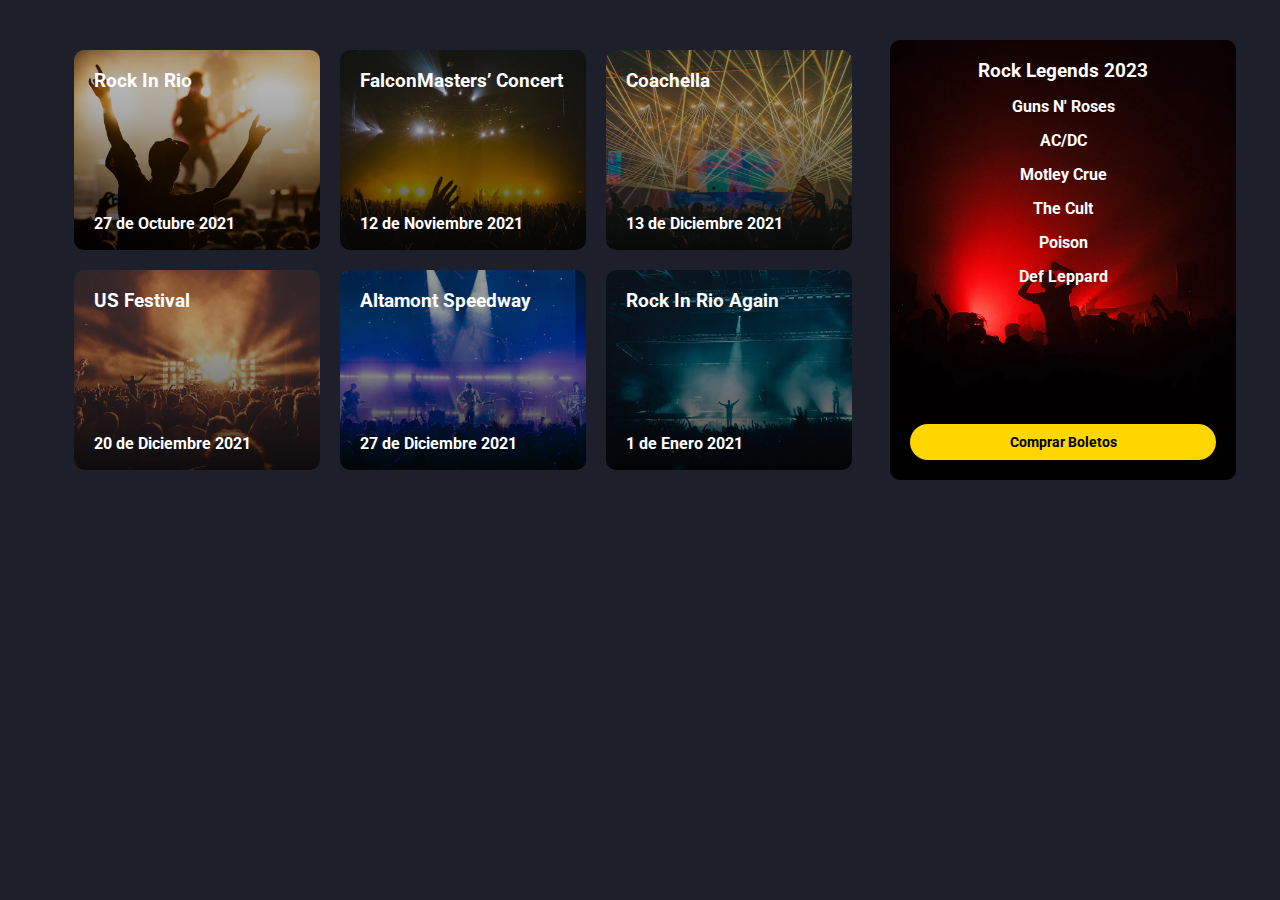
<file: Card/index.html>
<!DOCTYPE html>
<html lang="en">
<head>
	<meta charset="UTF-8">
	<meta http-equiv="X-UA-Compatible" content="IE=edge">
	<meta name="viewport" content="width=device-width, initial-scale=1.0">
	<link rel="preconnect" href="https://fonts.googleapis.com">
	<link rel="preconnect" href="https://fonts.gstatic.com" crossorigin>
	<link href="https://fonts.googleapis.com/css2?family=Roboto:wght@400;700&display=swap" rel="stylesheet"> 
	<link rel="stylesheet" href="estilos.css">
	<title>CARDS</title>
</head>
<body>
	<div class="contenedor">
		<div class="contenedor-conciertos">
			<div class="card" style="background-image: url('./img/1.jpg')">
				<div class="textos">
					<h3>Rock In Rio</h3>
				</div>
				<div class="textos2">
					<p>27 de Octubre 2021</p>
				</div>
			</div>
			<div class="card" style="background-image: url('./img/2.jpg')">
				<div class="textos">
					<h3>FalconMasters’ Concert</h3>
				</div>
				<div class="textos2">
					<p>12 de Noviembre 2021</p>
				</div>
			</div>
			<div class="card" style="background-image: url('./img/3.jpg')">
				<div class="textos">
					<h3>Coachella</h3>
				</div>
				<div class="textos2">
					<p>13 de Diciembre 2021</p>
				</div>
			</div>

			<div class="card" style="background-image: url('./img/4.jpg')">
				<div class="textos">
					<h3>US Festival</h3>
				</div>
				<div class="textos2">
					<p>20 de Diciembre 2021</p>
				</div>
			</div>
			<div class="card" style="background-image: url('./img/5.jpg')">
				<div class="textos">
					<h3>Altamont Speedway</h3>
				</div>
				<div class="textos2">
					<p>27 de Diciembre 2021</p>
				</div>
			</div>
			<div class="card" style="background-image: url('./img/6.jpg')">
				<div class="textos">
					<h3>Rock In Rio Again</h3>
				</div>
				<div class="textos2">
					<p>1 de Enero 2021</p>
				</div>
			</div>
		</div>

		<div class="banner" style="background-image: url('./img/banner.jpg')">
			<h3>Rock Legends 2023</h3>
			<ul>
				<li>Guns N' Roses</li>
				<li>AC/DC</li>
				<li>Motley Crue</li>
				<li>The Cult</li>
				<li>Poison</li>
				<li>Def Leppard</li>
			</ul>
			<button class="boton">Comprar Boletos</button>
		</div>
	</div>
</body>
</html>
</file>
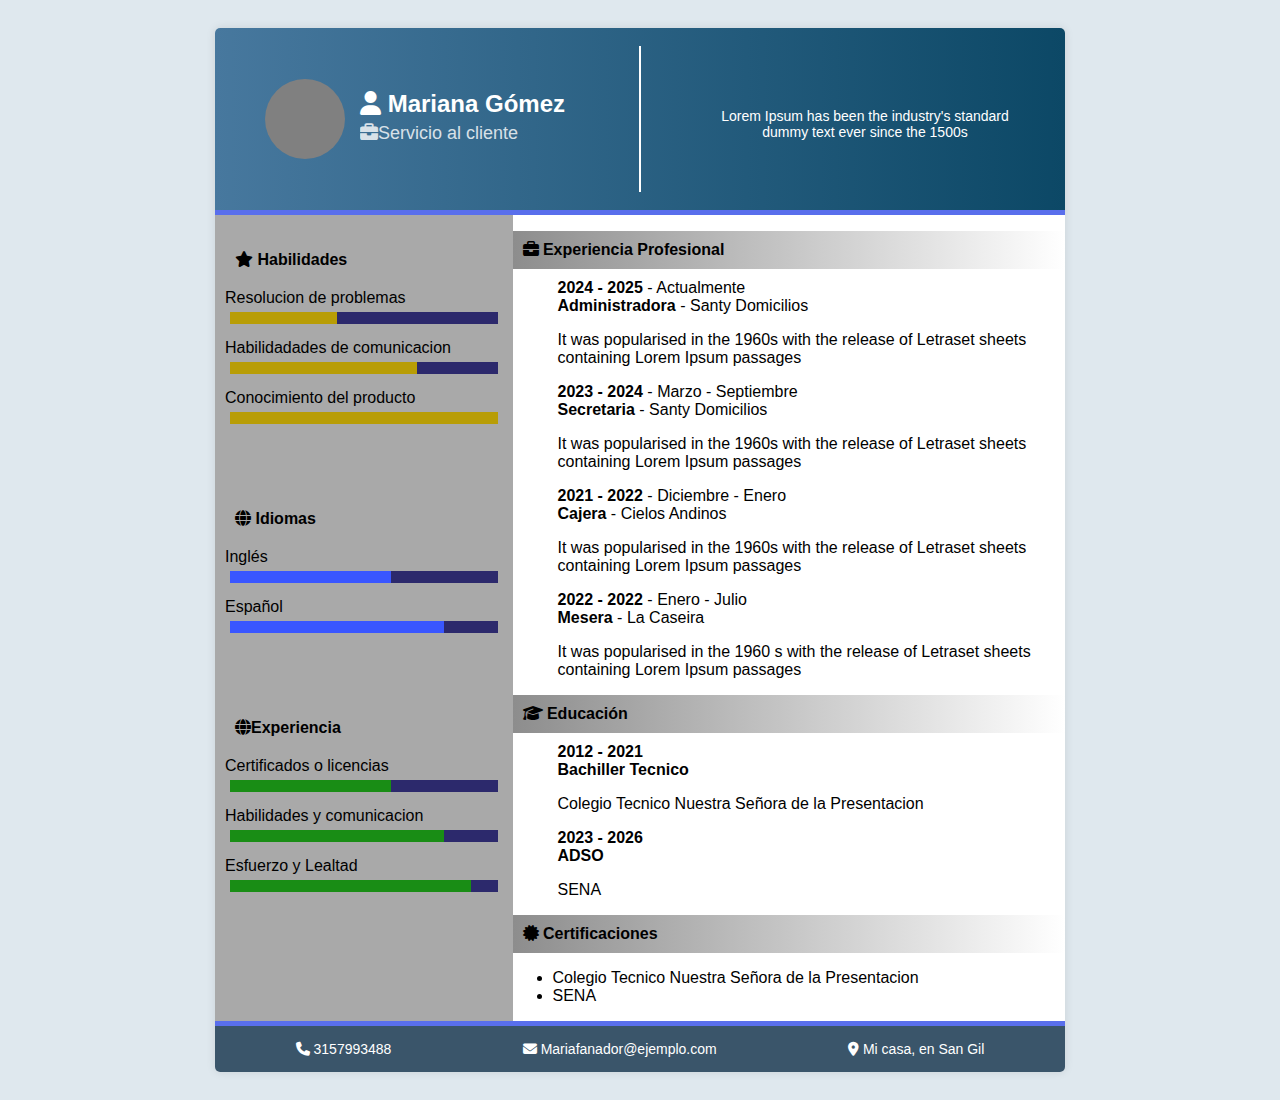
<file: CV/index.html>
<!DOCTYPE html>
<html lang="es">
<head>
    <meta charset="UTF-8">
    <meta name="viewport" content="width=device-width, initial-scale=1.0">
    <title>Currículum</title>
    <link rel="stylesheet" href="https://cdnjs.cloudflare.com/ajax/libs/font-awesome/6.4.2/css/all.min.css">
</head>

<body>
    <div class="contenedor-cv">
        <div class="encabezado">
            <div class="foto-perfil"></div>
            <div class="info-personal">
                <div class="nombre"><i class="fa-solid fa-user"></i> Mariana Gómez</div>
                <div class="profesion"><i class="fa-solid fa-briefcase"></i>Servicio al cliente</div>
            </div>
            <p class="descripcion">Lorem Ipsum has been the industry's standard dummy text ever since the 1500s</p>
            <div class="borde-izquierdo"></div> 
        </div>

        <div class="contenido">
            <div class="columna-izq">
                <div class="seccion">
                    <h3><i class="fa-solid fa-star"></i> Habilidades</h3>
                    <div>
                        <span>Resolucion de problemas</span>
                        <div class="barra"><div class="llenado" style="width: 40%;"></div></div>
                    </div>
                    <div>
                        <span>Habilidadades de comunicacion</span>
                        <div class="barra"><div class="llenado" style="width: 70%;"></div></div>
                    </div>
                    <div>
                        <span>Conocimiento del producto</span>
                        <div class="barra"><div class="llenado" style="width: 100%;"></div></div>
                    </div>
                </div>

                <div class="seccion">
                    <h3><i class="fa-solid fa-globe"></i> Idiomas</h3>
                    <div>
                        <span>Inglés</span>
                        <div class="barra2"><div class="llenado2" style="width: 60%;"></div></div>
                    </div>
                    <div>
                        <span>Español</span>
                        <div class="barra2"><div class="llenado2" style="width: 80%;"></div></div>
                    </div>
                </div>
                <div class="seccion">
                    <h3><i class="fa-solid fa-globe"></i>Experiencia</h3>
                    <div>
                        <span>Certificados o licencias</span>
                        <div class="barra3"><div class="llenado3" style="width: 60%;"></div></div>
                    </div>
                    <div>
                        <span>Habilidades y comunicacion</span>
                        <div class="barra3"><div class="llenado3" style="width: 80%;"></div></div>
                    </div>
                    <div>
                        <span>Esfuerzo y Lealtad</span>
                        <div class="barra3"><div class="llenado3" style="width: 90%;"></div></div>
                    </div>
                </div>
            </div>

            <div class="columna-der">
                <div class="seccion1">
                    <h3><i class="fa-solid fa-briefcase"></i> Experiencia Profesional</h3>
                    <div>
                        <strong>2024 - 2025</strong> - Actualmente<br>
                        <strong>Administradora</strong> - Santy Domicilios<br>
                        <p>It was popularised in the 1960s with the release of Letraset sheets containing Lorem Ipsum passages</p>
                    </div>
                    <div>
                        <strong>2023 - 2024</strong> - Marzo - Septiembre<br>
                        <strong>Secretaria</strong> - Santy Domicilios<br>
                        <p>It was popularised in the 1960s with the release of Letraset sheets containing Lorem Ipsum passages</p>
                    </div>
                    <div>
                        <strong>2021 - 2022</strong> - Diciembre - Enero<br>
                        <strong>Cajera</strong> - Cielos Andinos<br>
                        <p>It was popularised in the 1960s with the release of Letraset sheets containing Lorem Ipsum passages</p>
                    </div>
                    <div>
                        <strong>2022 - 2022</strong> - Enero - Julio <br>
                        <strong>Mesera</strong> - La Caseira<br>
                        <p>It was popularised in the 1960 s with the release of Letraset sheets containing Lorem Ipsum passages</p>
                    </div>
                </div>

                <div class="seccion1">
                    <h3><i class="fa-solid fa-graduation-cap"></i> Educación</h3>
                    <div>
                        <strong>2012 - 2021</strong> <br>
                        <strong>Bachiller Tecnico</strong><br>
                        <p>Colegio Tecnico Nuestra Señora de la Presentacion</p>
                    </div>
                    <div>
                        <strong>2023 - 2026</strong> <br>
                        <strong>ADSO</strong><br>
                        <p>SENA</p>
                    </div>
                </div>

                <div class="seccion1">
                    <h3><i class="fa-solid fa-certificate"></i> Certificaciones</h3>
                    <ul>
                        <li>Colegio Tecnico Nuestra Señora de la Presentacion</li>
                        <li>SENA</li>
                    </ul>
                </div>
            </div>
        </div>

        <div class="pie">
            <span><i class="fa-solid fa-phone"></i> 3157993488</span>
            <span><i class="fa-solid fa-envelope"></i> Mariafanador@ejemplo.com</span>
            <span><i class="fa-solid fa-map-marker-alt"></i> Mi casa, en San Gil</span>
        </div>
    </div>
</body>
<style>
    body {
        font-family: Arial, sans-serif;
        background-color: #dfe8ee;
        display: flex;
        justify-content: center;
        padding: 20px;
    }
    .contenedor-cv {
        width: 850px;
        background: white;
        box-shadow: 0 0 10px rgba(0, 0, 0, 0.1);
        border-radius: 5px;
        overflow: hidden;
    }

    .encabezado {
        background: linear-gradient(to right, #47789e, #0c4866);
        color: white;
        padding: 50px;
        display: flex;
        align-items: center;
        justify-content: space-between;
        position: relative; 
        border-bottom: #596fec solid 5px;
    }
    .foto-perfil {
        width: 80px;
        height: 80px;
        background: gray;
        border-radius: 50%;
        margin-right: 15px;
    }
    .info-personal {
        flex: 1;
    }
    .nombre {
        font-size: 24px;
        font-weight: bold;
        margin-bottom: 5px;
    }
    .profesion {
        font-size: 18px;
        opacity: 0.8;
        margin-bottom: 5px;
    }
    .descripcion {
        font-size: 14px;
        max-width: 300px;
        text-align: center; 
        margin: 20px 0; 
        padding-top: 10px; 
    }

    .borde-izquierdo {
        position: absolute;
        left: 50%;
        transform: translateX(-50%);
        height: 80%; 
        border-left: 2px solid white;
    }

    .contenido {
        display: flex;
    }
    .columna-izq {
        width: 35%;
        background-color: #a9a9a9; 
    }
    .columna-der {
        width: 65%;
    }
    .seccion {
        margin-bottom: 25px;
        padding: 10px;
    }
    .seccion h3 {
        padding: 10px;
        font-size: 16px;
        border-radius: 3px;
        margin-bottom: 10px;
    }
    .seccion div {
        margin-bottom: 15px;
    }
    .seccion1 h3 {
        background: linear-gradient(to right, #8d8d8d, #ffffff);
        padding: 10px;
        font-size: 16px;
        margin-bottom: 10px;
    }
    .seccion1 div {
        margin-bottom: 15px;
        margin-left: 45px;
    }

    .barra {
        background: #07025ac4;
        height: 12px; 
        margin-top: 5px;
        position: relative;
        margin: 5px;
    }
    .llenado {
        height: 12px; 
        background: #b89d06;
        width: 50%;
    }

    .barra2 {
        background: #07025ac4;
        height: 12px; 
        margin-top: 5px ;
        position: relative;
        margin: 5px;
    }
    .llenado2 {
        height: 12px; 
        background: #3956ff;
        width: 50%;
    }
    .barra3 {
        background: #07025ac4;
        height: 12px; 
        margin-top: 5px;
        position: relative;
        margin: 5px;
    }
    .llenado3 {
        height: 12px; 
        background: #198d15;
        width: 50%;
    }

    .pie {
        background: #3a556a;
        color: white;
        display: flex;
        justify-content: space-around;
        padding: 15px;
        font-size: 14px;
        border-top: #596fec solid 5px;
    }
    .pie span {
        margin: 0 10px;
    }
    
    @media (max-width: 700px) {
        .contenedor-cv {
            width: 100%;
            box-shadow: none;
        }
        .encabezado {
            flex-direction: column;
            align-items: flex-start;
            padding: 20px;
            border-bottom: none; 
        }
        .foto-perfil {
            margin-bottom: 10px;
        }
        .info-personal {
            text-align: center;
        }
        .descripcion {
            order: 1; 
        }
        .borde-izquierdo {
            order: 0; 
            height: 2px; 
            width: 100%; 
            margin-top: 10px; 
        }
        .contenido {
            flex-direction: column;
        }
        .columna-izq, .columna-der {
            width: 100%;
        }
        .seccion1 div {
            margin-left: 0;
        }
        .pie {
            flex-direction: column;
            align-items: center;
        }
    }
</style>
</html>
</file>
<file: Card/estilos.css>
* {
	padding: 0;
	margin: 0;
	box-sizing: border-box;
}

body {
	background: #1D202B;
	color: #fff;
	font-family: 'Roboto', sans-serif;
}

.contenedor {
	width: 90%;
	max-width: 1200px;
	margin: auto;
	padding: 40px 0;
        display: grid;
	grid-template-columns: 70% 30%;
	grid-template-rows: auto;
	gap: 20px;
	
}

.titulo {
	font-size: 24px;
	padding: 20px 0;
}

.contenedor-conciertos {
	display: grid;
	grid-template-columns: 33% 33% 33%;
	grid-template-rows: 50% 50%;
	
}

.card {
	border-radius: 10px;
	min-height: 200px;
	font-weight: bold;
	padding: 20px;
	position: relative;
	overflow: hidden;
	background-size: cover;
	background-position: center center;
	margin : 10px;
}

.card .textos {
	height: 90%;	
}


.banner {
	border-radius: 10px;
	text-align: center;
	padding: 20px;
	background-size: cover;
	background-position: center center;


}

.banner ul {
	list-style: none;
}

.banner ul li {
	margin: 15px;
	font-weight: bold;
}

.banner .boton {
	background: #FFD600;
	display: block;
	width: 100%;
	font-weight: bold;
	font-size: 14px;
	text-align: center;
	padding: 10px;
	border: none;
	border-radius: 100px;
	font-family: 'Roboto', sans-serif;
	cursor: pointer;
	margin-top: 45%;
}

@media screen and (max-width: 700px) {
	.contenedor {
		display: flex;
		flex-direction: column;
	}
	.contenedor-conciertos {
		display: flex;
		flex-direction: column;
	}
}
</file>
